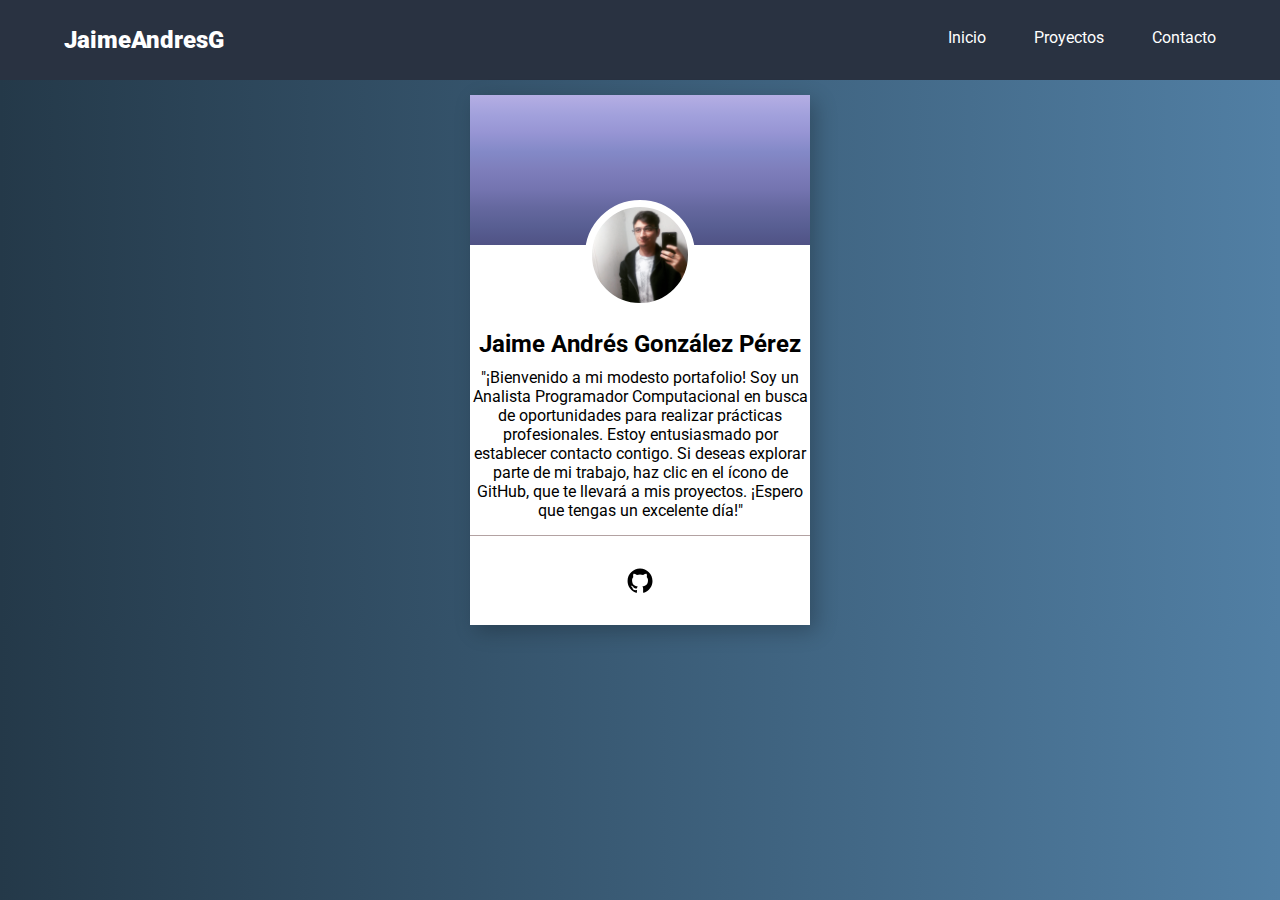
<file: index.html>
<!DOCTYPE html>
<html lang="en">
<head>
    <meta charset="UTF-8">
    <meta name="viewport" content="width=device-width, initial-scale=1.0">
    <title>Inicio</title>
    <link rel="stylesheet" href="/css/estilo.css">
</head>
<body>
    <nav class="nav">
        <div class="nav__container">

            <h1 class="nav__logo">JaimeAndresG</h1>

            <label for="menu" class="nav__label">
                <img src="/assets/menu.svg" class="nav__img">
            </label>
            <input type="checkbox" id="menu" class="nav__input">

            <div class="nav__menu">
               <a href="index.html" class="nav__item">Inicio</a>
               <a href="proyectos.html" class="nav__item">Proyectos</a>
               <a href="contacto.html" class="nav__item">Contacto</a>
            </div>

        </div>
    </nav>

    
    <section class="card">
        <div class="card__person"></div>
        <h2 class="card__name">Jaime Andrés González Pérez</h2>
        <p class="card__position">"¡Bienvenido a mi modesto portafolio! Soy un Analista Programador Computacional en busca de oportunidades para realizar prácticas profesionales. Estoy entusiasmado por establecer contacto contigo. Si deseas explorar parte de mi trabajo, haz clic en el ícono de GitHub, que te llevará a mis proyectos. ¡Espero que tengas un excelente día!"</p>
        
        
        <div class="card__media">
            <a href="https://github.com/JaimeAndresG" class="card__icon card__icon--github"></a>
        </div>
    </section>




    
</body>
</html>
</file>
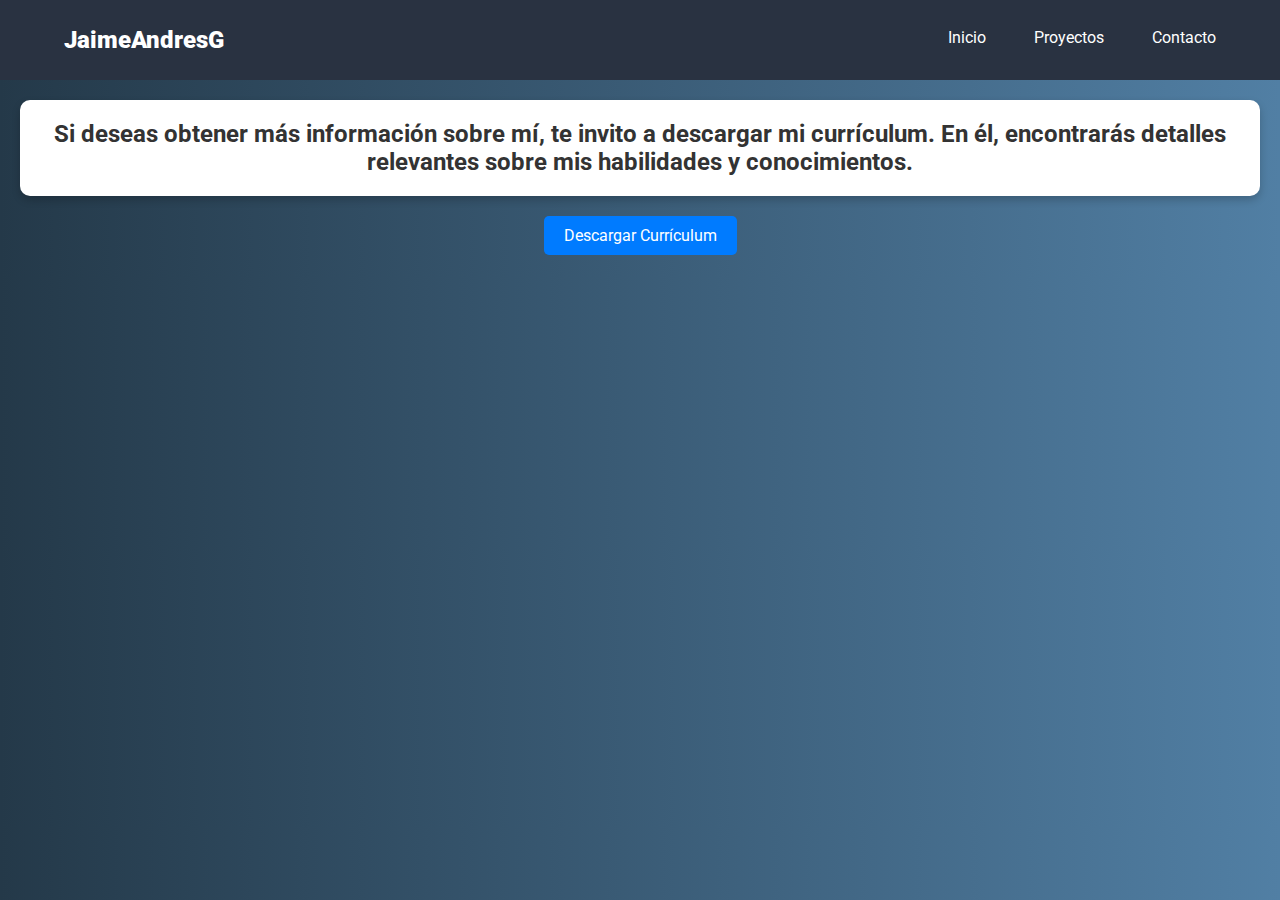
<file: contacto.html>
<!DOCTYPE html>
<html lang="en">
<head>
    <meta charset="UTF-8">
    <meta name="viewport" content="width=device-width, initial-scale=1.0">
    <title>Contacto</title>
    <link rel="stylesheet" href="css/estilo.css">
</head>
<body>

    <nav class="nav">
        <div class="nav__container">

            <h1 class="nav__logo">JaimeAndresG</h1>

            <label for="menu" class="nav__label">
                <img src="/assets/menu.svg" class="nav__img">
            </label>
            <input type="checkbox" id="menu" class="nav__input">

            <div class="nav__menu hidden">
               <a href="index.html" class="nav__item">Inicio</a>
               <a href="proyectos.html" class="nav__item">Proyectos</a>
               <a href="contacto.html" class="nav__item">Contacto</a>
            </div>

        </div>
    </nav>


    <div class="contact">
        <div class="contact__info">
            <h1>Si deseas obtener más información sobre mí, te invito a descargar mi currículum. En él, encontrarás detalles relevantes sobre mis habilidades y conocimientos.</h1>
        
        </div>
        <div class="contact__download">
            <a href="CV/CV Jaime-Gonzalez-Analista-Programador.pdf" id="downloadCV">Descargar Currículum</a>
        </div>
        
    </div>

    <script>
        // Función para descargar el currículum al hacer clic en el enlace
        document.getElementById("downloadCV").addEventListener("click", function() {
            // Reemplaza "tu_curriculum.pdf" con la ruta correcta a tu currículum PDF
            var a = document.createElement("a");
            a.href = "CV/CV Jaime-Gonzalez-Analista-Programador.pdf";
            a.download = "CV Jaime-Gonzalez-Analista-Programador.pdf"; // Nombre del archivo que se descargará
            a.style.display = "none";
            document.body.appendChild(a);
            a.click();
            document.body.removeChild(a);
        });
    </script>

</body>
</html>
</file>
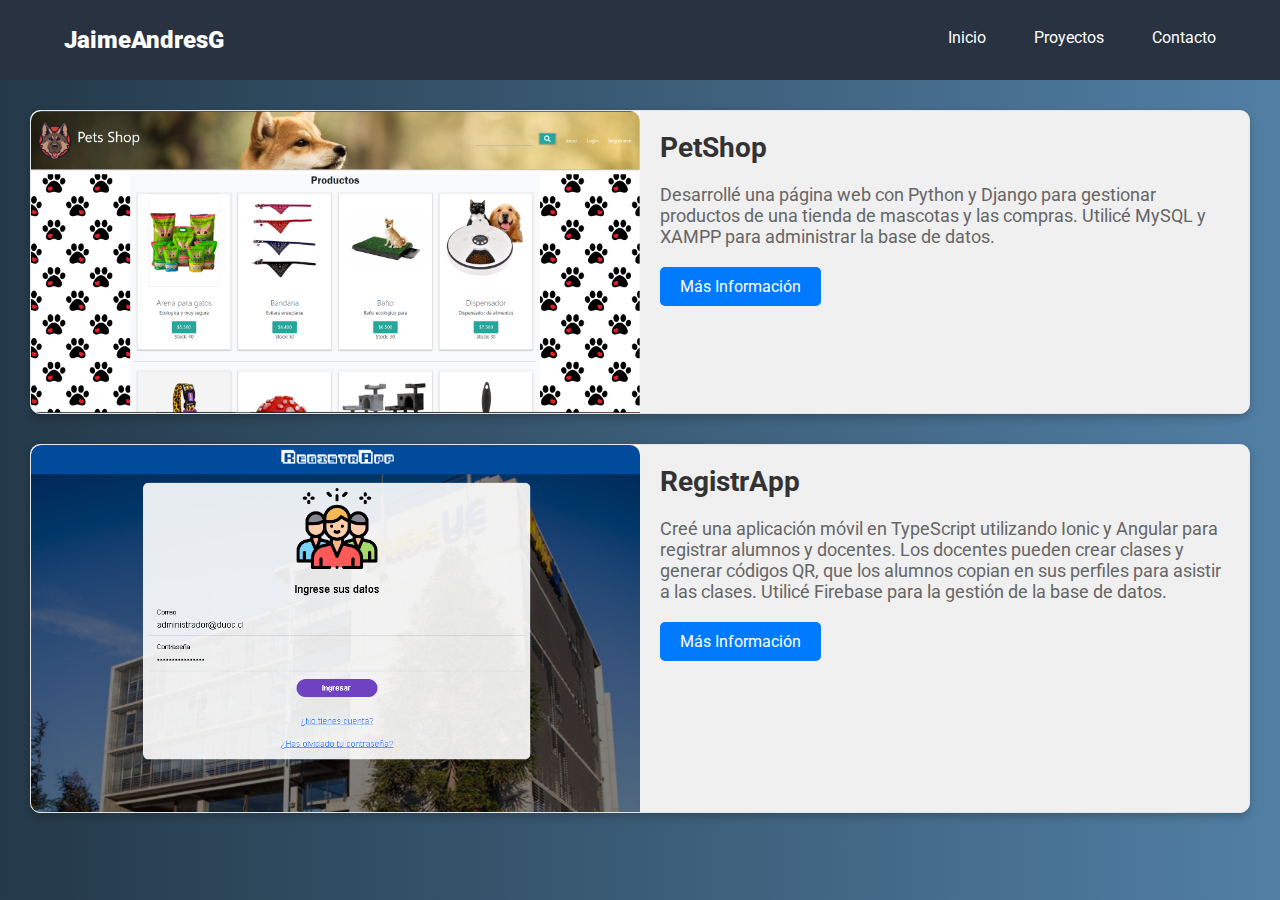
<file: proyectos.html>
<!DOCTYPE html>
<html lang="en">
<head>
    <meta charset="UTF-8">
    <meta name="viewport" content="width=device-width, initial-scale=1.0">
    <title>Proyectos</title>
    <link rel="stylesheet" href="css/estilo.css">
</head>
<body>

    <nav class="nav">
        <div class="nav__container">

            <h1 class="nav__logo">JaimeAndresG</h1>

            <label for="menu" class="nav__label">
                <img src="/assets/menu.svg" class="nav__img">
            </label>
            <input type="checkbox" id="menu" class="nav__input">

            <div class="nav__menu">
               <a href="index.html" class="nav__item">Inicio</a>
               <a href="proyectos.html" class="nav__item">Proyectos</a>
               <a href="contacto.html" class="nav__item">Contacto</a>
            </div>

        </div>
    </nav>

    <div class="proyecto">
        <img src="img/PetShop.PNG" alt="Mi Proyecto">
        <div class="descripcion">
            <h1>PetShop</h1>
            <p>Desarrollé una página web con Python y Django para gestionar productos de una tienda de mascotas y las compras. Utilicé MySQL y XAMPP para administrar la base de datos.</p>
            <a href="https://github.com/JaimeAndresG/ProWebPetShop" class="btn">Más Información</a>
        </div>
    </div>
    
    <div class="proyecto">
        <img src="img/RegistrApp.png" alt="Mi Proyecto">
        <div class="descripcion">
            <h1>RegistrApp</h1>
            <p>Creé una aplicación móvil en TypeScript utilizando Ionic y Angular para registrar alumnos y docentes. Los docentes pueden crear clases y generar códigos QR, que los alumnos copian en sus perfiles para asistir a las clases. Utilicé Firebase para la gestión de la base de datos.</p>
            <a href="https://github.com/JaimeAndresG/ProMovile" class="btn">Más Información</a>
        </div>
    </div>

    
    <script>
        // JavaScript para ocultar la barra de desplazamiento al abrir el menú
        document.getElementById('menu').addEventListener('change', function() {
            if (this.checked) {
                document.querySelector('html').style.overflow = 'hidden';
            } else {
                document.querySelector('html').style.overflow = 'auto';
            }
        });
    </script> 
</body>
</html>
</file>
<file: css/estilo.css>
@import url('https://fonts.googleapis.com/css2?family=Poppins:wght@400;600;700&family=Roboto:wght@300;400;900&display=swap');


/* Estilos generales */
* {
    margin: 0;
    padding: 0;
    box-sizing: border-box;
}

body {
    font-family: 'Roboto', sans-serif;
    background-image: linear-gradient(to right, #243949 0%, #517fa4 100%);
}

/* Estilos de la barra de navegación */
.nav {
    background: #293241;
    height: 80px;
    color: #fff;
}

.nav__container {
    display: flex;
    height: 100%;
    width: 90%;
    margin: 0 auto;
    justify-content: space-between;
    align-items: center;
}

.nav__logo {
    font-size: 1.5em;
    font-weight: 900;
}

.nav__menu {
    display: grid;
    grid-auto-flow: column;
    gap: 3em;
}

.nav__item {
    color: #fff;
    text-decoration: none;
    --clippy: polygon(0 0, 0 0, 0 100%, 0% 100%);
}

.nav__item::after {
    content: "";
    display: block;
    background: #fff;
    width: 90%;
    margin-top: 3px;
    height: 3px;
    clip-path: var(--clippy);
    transition: clip-path 0.5s;
}

.nav__item:hover {
    --clippy: polygon(0 0, 100% 0, 100% 100%, 0 100%);
}

.nav__label,
.nav__input {
    display: none;
}

/* Estilos de la tarjeta de presentación */
.card{
    width: 340px;
    min-height: 400px;
    background-color: #fff;
    margin: 0 auto;
    margin-top: 15px;
    
    box-shadow: 6px 6px 20px rgb(0,0,0,0.24);
    background-image: linear-gradient(to top, #505285 0%, #585e92 12%, #65689f 25%, #7474b0 37%, #7e7ebb 50%, #8389c7 62%, #9795d4 75%, #a2a1dc 87%, #b5aee4 100%);
    background-size: 100% 150px;
    background-repeat: no-repeat;

    text-align: center;
    padding: .1px;
}

.card__person {
    background-image: url(/img/MiFoto.jpeg);
    background-size: cover;
    background-position: center;
    width: 110px;
    height: 110px;
    margin: 0 auto;
    margin-top: 105px;
    border-radius: 50%;
    border: 7px solid #fff;
}

.card__name {
    margin-top: 20px;
    margin-bottom: 10px;
}

.card__media {
    margin-top: 15px;
    width: 100%;
    height: 90px;
    border-top: 1px solid #b3a2a2;
    display: flex;
    justify-content: center;
}

.card__icon {
    width: 25%;
    height: 100%;
    display: block;
    background-repeat: no-repeat;
    background-size: 30px;
    background-position: center;
}

.card__icon--github {
    background-image: url(/icons/github.svg);
}

.card__icon--linkedin {
    background-image: url(/icons/link.svg);
}

/* Estilos de los proyectos */
.proyecto {
    display: flex;
    flex-direction: row;
    margin: 30px;
    background-color: #fff;
    border: 1px solid #e5e5e5;
    border-radius: 10px;
    overflow: hidden;
    box-shadow: 0 4px 8px rgba(0, 0, 0, 0.2);
}

img {
    max-width: 50%;
    height: auto;
    object-fit: cover;
    border-radius: 10px 10px 0 0;
}

.descripcion {
    padding: 20px;
    background-color: #f0f0f0;
    flex: 1;
}

.descripcion h1 {
    font-size: 28px;
    color: #333;
    margin: 0 0 20px 0;
}

.descripcion p {
    font-size: 18px;
    color: #666;
    margin: 0 0 20px 0;
}

.btn {
    display: inline-block;
    padding: 10px 20px;
    background-color: #007bff;
    color: #fff;
    text-decoration: none;
    border-radius: 5px;
    transition: background-color 0.3s;
}

.btn:hover {
    background-color: #0056b3;
}

/*-------------------------------------------------------------------------------------------------------------*/

.contact {
    display: flex;
    flex-direction: column;
    align-items: center;
    padding: 20px;
}

/* Estilos para la sección de información */
.contact__info {
    background-color: #fff;
    border-radius: 10px;
    box-shadow: 0 4px 8px rgba(0, 0, 0, 0.2);
    padding: 20px;
    text-align: center;
    margin-bottom: 20px;
}

.contact__info h1 {
    font-size: 24px;
    color: #333;
    margin: 0;
}

/* Estilos para el enlace de descarga */
.contact__download a {
    display: inline-block;
    padding: 10px 20px;
    background-color: #007bff;
    color: #fff;
    text-decoration: none;
    border-radius: 5px;
    transition: background-color 0.3s;
}

.contact__download a:hover {
    background-color: #0056b3;
}

.no-scroll {
    overflow: hidden;
  }

/* Estilos responsivos */
@media (max-width: 768px) {
    .nav__label {
        display: block;
        cursor: pointer;
    }

    .nav__menu {
        position: fixed;
        top: 80px;
        bottom: 0;
        background-color: rgb(32, 37, 47);
        width: 100%;
        left: 0;
        display: flex;
        justify-content: space-evenly;
        flex-direction: column;
        align-items: center;
        clip-path: circle(0 at center); /* Oculta el contenido al 100% */
        transition: clip-path 1s ease-in-out;
      }
      
      .nav__menu.hidden {
        clip-path: circle(0 at center); /* Cambia esta propiedad para ocultar completamente el sidebar */
        transition: clip-path 1s ease-in-out;
      }
      

    

    .nav__input:checked + .nav__menu {
        clip-path: circle(100% at center);
    }

    .proyecto {
        flex-direction: column;
    }

    img {
        max-width: 100%;
        height: auto;
        object-fit: cover;
        border-radius: 10px 10px 0 0;
    }

    .descripcion {
        padding: 20px;
        border-radius: 0 0 10px 10px;
    }
    .contact__download a {
        padding: 8px 16px;
        font-size: 16px;
    }
}
</file>
